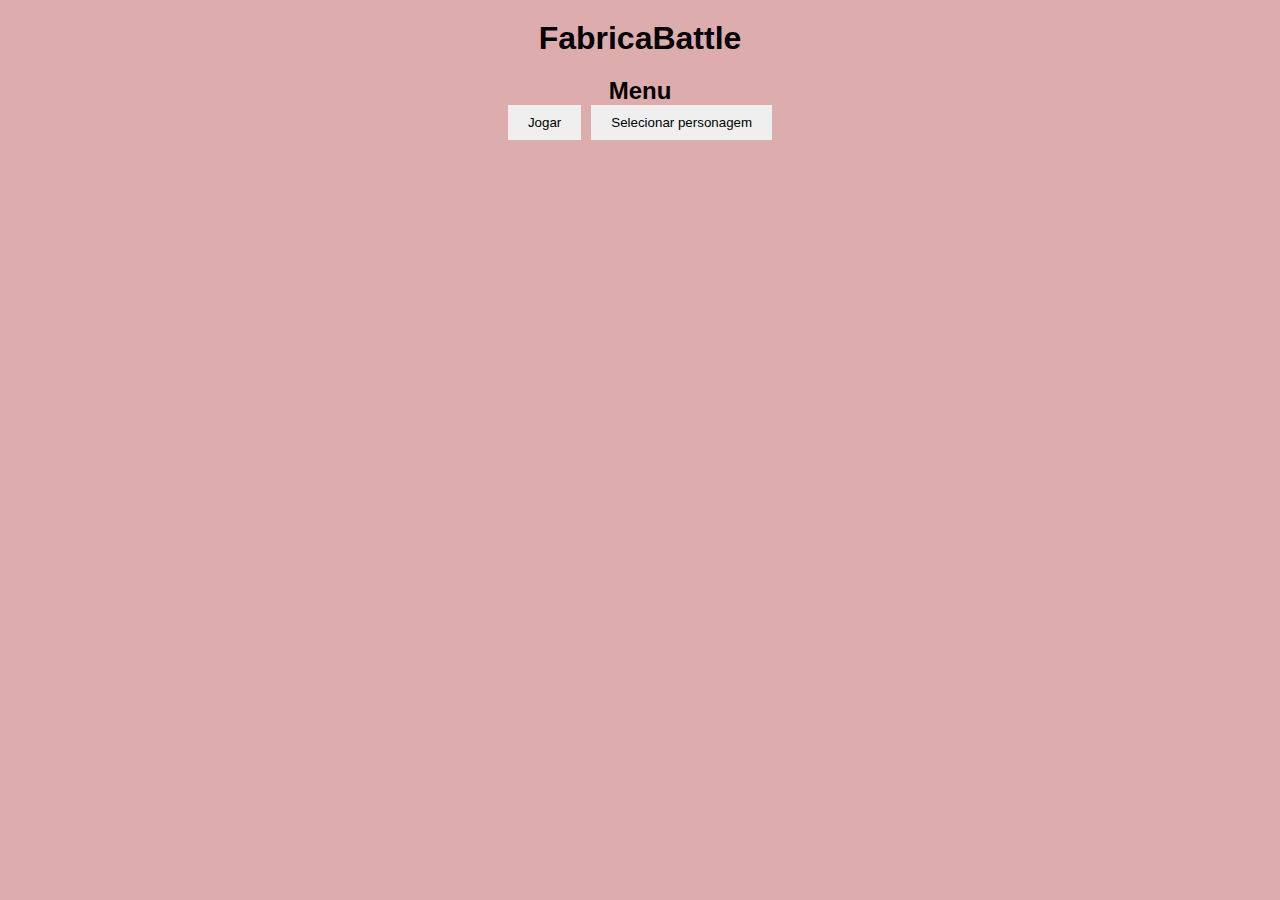
<file: index.html>
<!DOCTYPE html>
<html lang="pt-br">

<head>
    <meta charset="UTF-8">
    <meta name="viewport" content="width=device-width, initial-scale=1.0">
    <link rel="stylesheet" href="src/style/style.css">
    <title>FabricaBattle</title>
</head>

<body>
    <h1 id="title">FabricaBattle</h1>
    <main>
        <div class="game-center" id="menu">
            <h2>Menu</h2>
            <div class="game-options">
                <button class="option-button" id="play-button">Jogar</button>
                <button class="option-button">Selecionar personagem</button>
            </div>
        </div>
    </main>
    <script>
        document.getElementById('play-button').addEventListener('click', () => {
            window.location.href = 'src/pages/game.html';
        });
    </script>
</body>

</html>
</file>
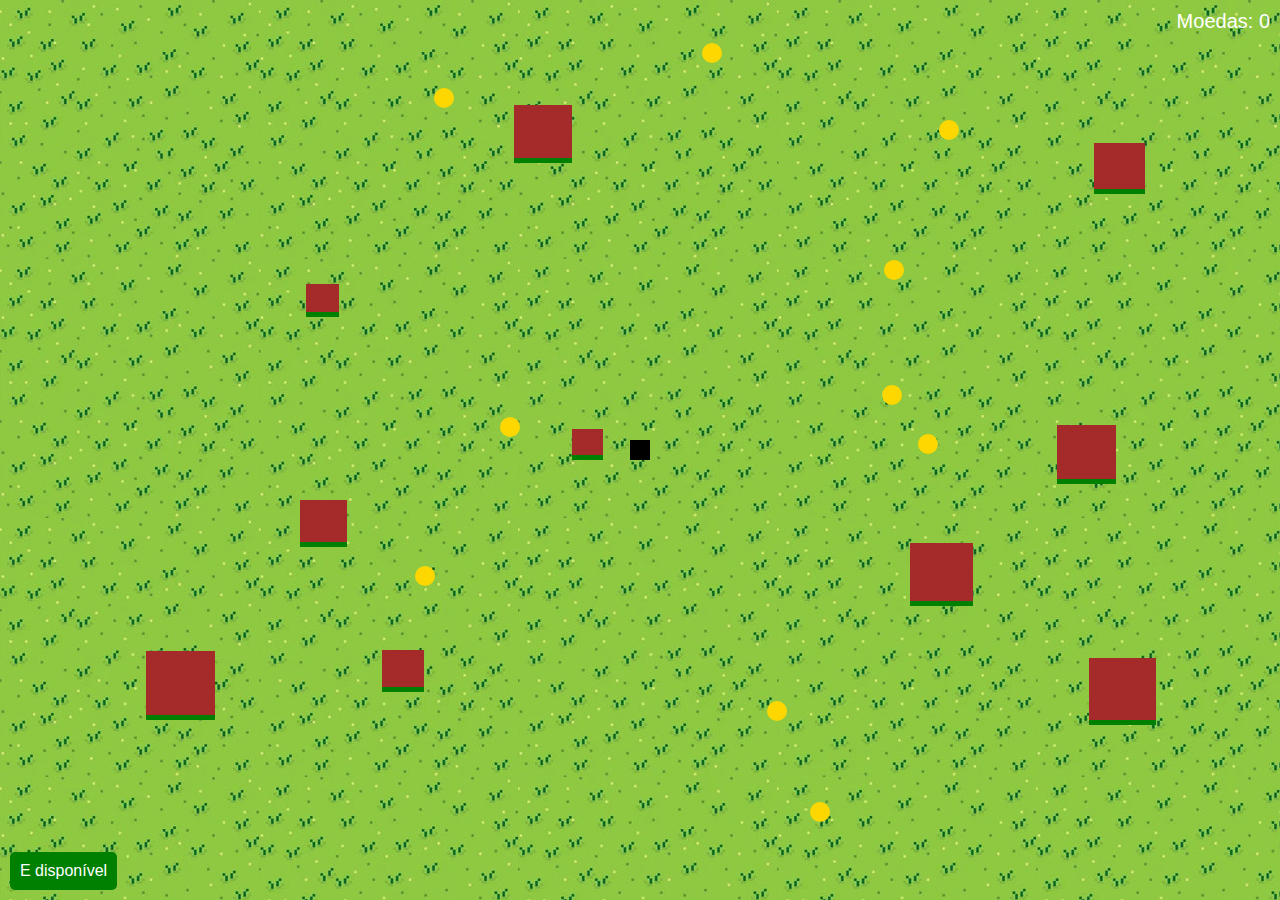
<file: src/pages/game.html>
<!DOCTYPE html>
<html lang="pt-br">

<head>
    <meta charset="UTF-8">
    <meta name="viewport" content="width=device-width, initial-scale=1.0">
    <link rel="stylesheet" href="../style/style.css">
    <title>FabricaBattle - Jogo</title>
</head>

<body>
    <div class="game-field" id="game-field">
        <div class="player" id="player"></div>
    </div>

    <div class="pause-menu" id="pause-menu">
        <button class="option-button" id="resume-button">Retomar</button>
        <button class="option-button" id="back-to-menu-button">Voltar ao Menu</button>
    </div>

    <div class="shop-menu" id="shop-menu">
        <button class="option-button" id="close-shop-button">Fechar Loja</button>
        <button class="option-button" id="buy-item-1">Comprar Item 1</button>
        <button class="option-button" id="buy-item-2">Comprar Item 2</button>
    </div>

    <div class="special-power-indicator" id="special-power-indicator">
        E disponível
    </div>

    <script src="../script/game.js"></script>
</body>

</html>
</file>
<file: src/style/style.css>
* {
    margin: 0;
    padding: 0;
    text-decoration: none;
    border: none;
}

body {
    background-color: #ddadad;
    font-family: Arial, sans-serif;
}

h1 {
    text-align: center;
    margin: 20px 0;
}

.game-center {
    text-align: center;
}

.game-options {
    display: flex;
    justify-content: center;
    gap: 10px;
}

.option-button {
    padding: 10px 20px;
    cursor: pointer;
}

.game-field {
    background-image: url("../assets/image.jpg");
    background-repeat: repeat;
    width: 100vw;
    height: 100vh;
    background-color: green;
    position: relative;
    overflow: hidden;
}

.player {
    width: 20px;
    height: 20px;
    background-color: black;
    position: absolute;
    top: 50%;
    left: 50%;
    transform: translate(-50%, -50%);
}

.bullet {
    width: 5px;
    height: 5px;
    background-color: red;
    position: absolute;
    border-radius: 50%;
}

.special-power {
    width: 10px;
    height: 10px;
    background-color: blue;
    position: absolute;
    border-radius: 50%;
}

.pause-menu, .shop-menu {
    display: none;
    position: fixed;
    top: 50%;
    left: 50%;
    transform: translate(-50%, -50%);
    background-color: white;
    padding: 20px;
    border: 2px solid black;
}

.special-power-indicator {
    position: fixed;
    bottom: 10px;
    left: 10px;
    padding: 10px;
    background-color: green;
    color: white;
    font-family: Arial, sans-serif;
    font-size: 16px;
    border-radius: 5px;
}

.special-power-indicator.disabled {
    background-color: red;
}
</file>
